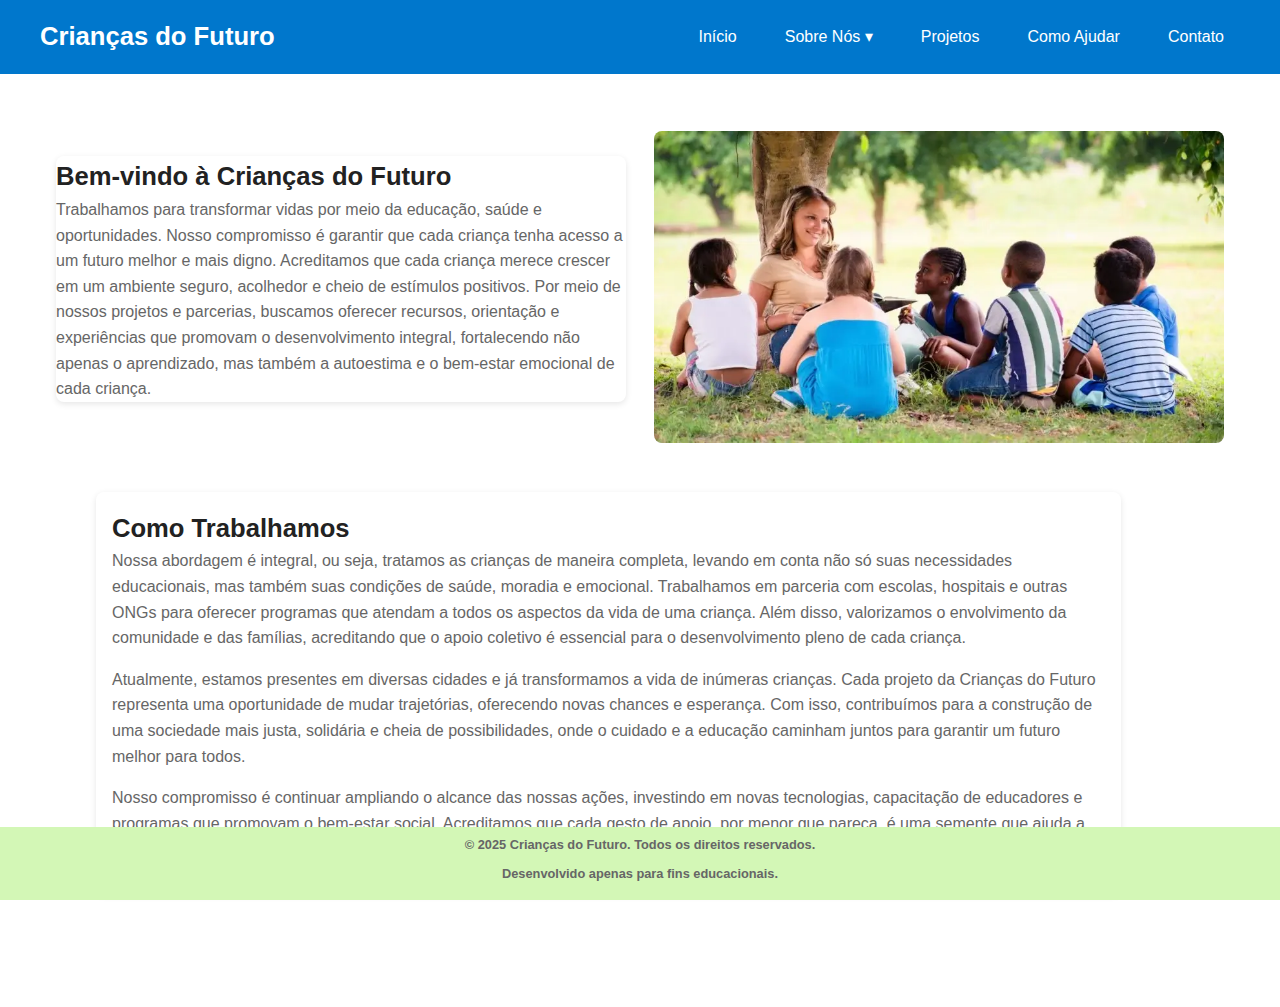
<file: index.html>
<!DOCTYPE html>
<html lang="pt-BR">

<head>
  <meta charset="UTF-8">
  <meta name="viewport" content="width=device-width, initial-scale=1.0">
  <title>Crianças do Futuro</title>
  <link rel="stylesheet" href="css/estilos.css">
</head>

<body>

  <header>
    <div>
      <h1>Crianças do Futuro</h1>
      <input type="checkbox" id="menu-toggle" class="menu-toggle" />
      <label for="menu-toggle" class="menu-icon">
        ☰
      </label>

      <nav>
        <ul>
          <li><a href="index.html">Início</a></li>
          <li class="has-submenu">
            <input type="checkbox" id="submenu-toggle" class="submenu-toggle">
            <label for="submenu-toggle">Sobre Nós ▾</label>
            <ul class="submenu">
              <li><a href="sobre/historia.html">História</a></li>
              <li><a href="sobre/missao.html">Missão e Visão</a></li>
              <li><a href="sobre/valores.html">Valores</a></li>
            </ul>
          </li>
          <li><a href="projetos/projetos.html">Projetos</a></li>
          <li><a href="ajudar/como_ajudar.html">Como Ajudar</a></li>
          <li><a href="contato/contato.html">Contato</a></li>
        </ul>
      </nav>
    </div>
  </header>

  <br>
  <main>
    <section>
      <div>
        <h2>Bem-vindo à Crianças do Futuro</h2>
        <p>
          Trabalhamos para transformar vidas por meio da educação, saúde e oportunidades. Nosso compromisso é garantir
          que cada
          criança tenha acesso a um futuro melhor e mais digno. Acreditamos que cada criança merece crescer em um
          ambiente seguro,
          acolhedor e cheio de estímulos positivos. Por meio de nossos projetos e parcerias, buscamos oferecer recursos,
          orientação e
          experiências que promovam o desenvolvimento integral, fortalecendo não apenas o aprendizado, mas também a
          autoestima e o
          bem-estar emocional de cada criança.
        </p>
      </div>
    </section>

    <img src="assets/index.webp" width="500" alt="Crianças estudando ao ar livre">

    <article class="artigo">
      <h2>Como Trabalhamos</h2>
      <p>
        Nossa abordagem é integral, ou seja, tratamos as crianças de maneira completa, levando em conta não só suas
        necessidades educacionais, mas também suas condições de saúde, moradia e emocional. Trabalhamos em parceria com
        escolas, hospitais e outras ONGs para oferecer programas que atendam a todos os aspectos da vida de uma criança.
        Além disso, valorizamos o envolvimento da comunidade e das famílias, acreditando que o apoio coletivo é
        essencial
        para o desenvolvimento pleno de cada criança.
      </p>
      <p>
        Atualmente, estamos presentes em diversas cidades e já transformamos a vida de inúmeras crianças. Cada projeto
        da Crianças do
        Futuro representa uma oportunidade de mudar trajetórias, oferecendo novas chances e esperança. Com isso,
        contribuímos para a
        construção de uma sociedade mais justa, solidária e cheia de possibilidades, onde o cuidado e a educação
        caminham juntos para
        garantir um futuro melhor para todos.
      </p>
      <p>
        Nosso compromisso é continuar ampliando o alcance das nossas ações, investindo em novas tecnologias, capacitação
        de educadores e
        programas que promovam o bem-estar social. Acreditamos que cada gesto de apoio, por menor que pareça, é uma
        semente que ajuda a
        florescer um amanhã mais humano, inclusivo e repleto de oportunidades para todas as crianças.
      </p>
    </article>
  </main>
  <br> <br>
  <footer>
    <div>
      <p>&copy; 2025 Crianças do Futuro. Todos os direitos reservados.</p>
      <p>Desenvolvido apenas para fins educacionais.</p>
    </div>
  </footer>
</body>

</html>
</file>
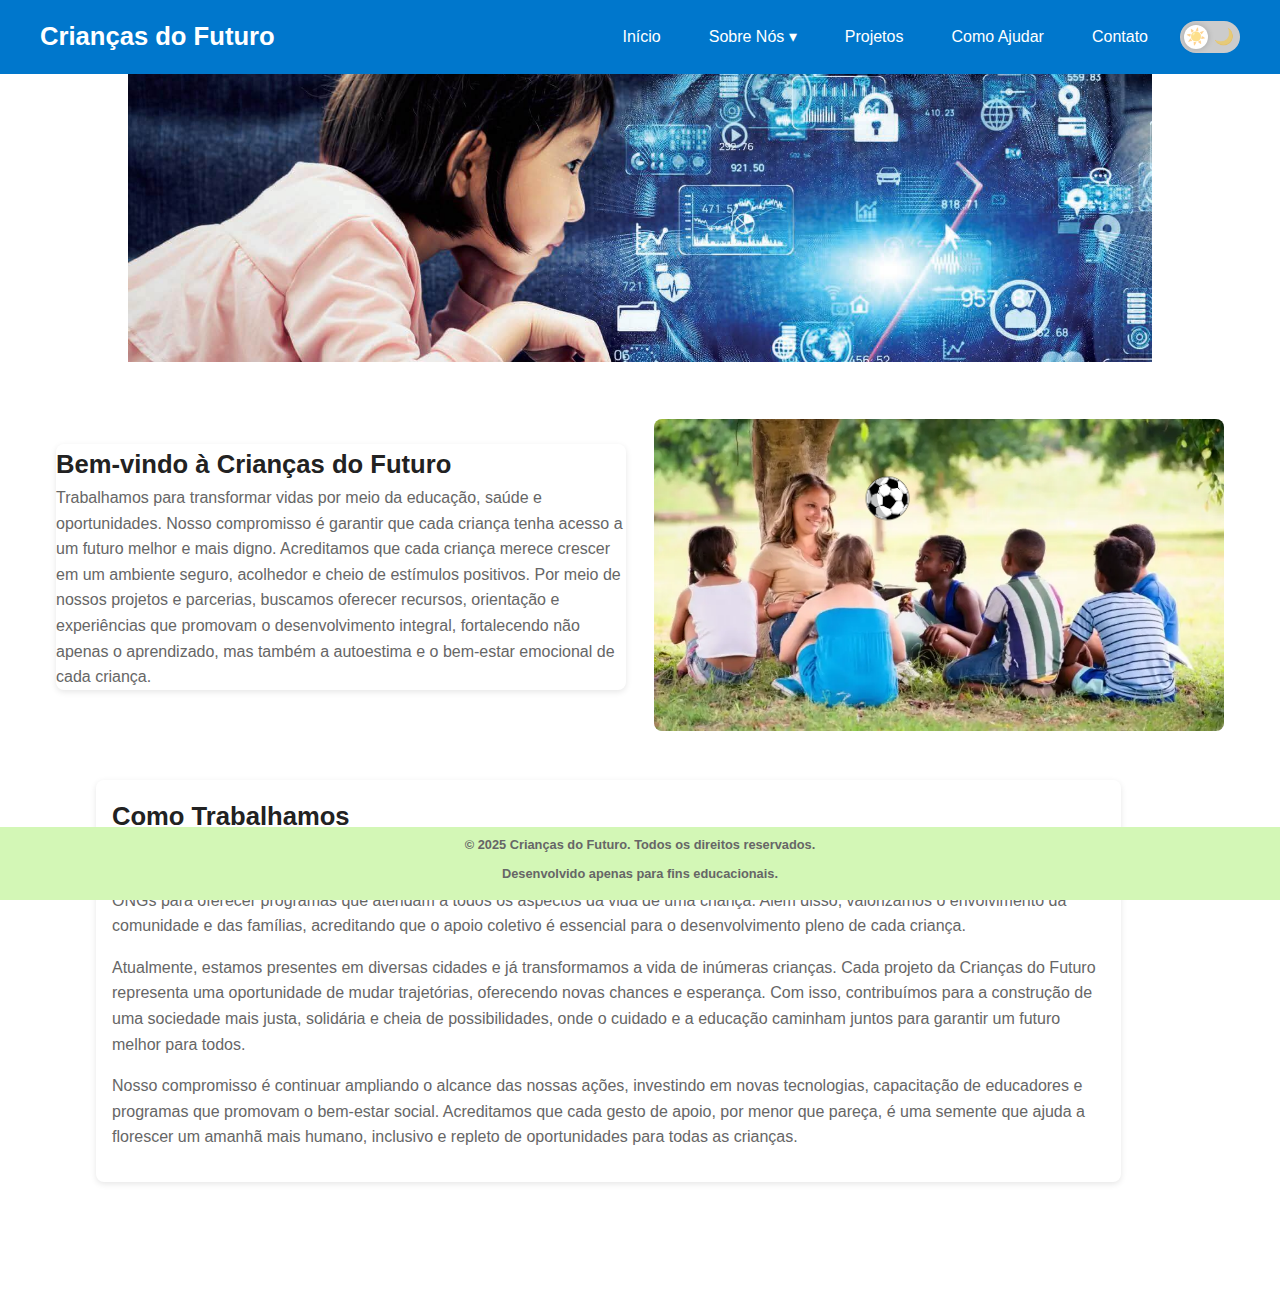
<file: inicio/index.html>
<!DOCTYPE html>
<html lang="pt-BR">

<head>
  <meta charset="UTF-8">
  <meta name="viewport" content="width=device-width, initial-scale=1.0">
  <title>Crianças do Futuro</title>
  <link rel="stylesheet" href="../css/estilos.css">
</head>

<body>
  <header>
    <div>
      <h1>Crianças do Futuro</h1>
      <input type="checkbox" id="menu-toggle" class="menu-toggle" />
      <label for="menu-toggle" class="menu-icon">
        ☰
      </label>

      <nav>
        <ul>
          <li><a href="../inicio/index.html">Início</a></li>
          <li class="has-submenu">
            <input type="checkbox" id="submenu-toggle" class="submenu-toggle">
            <label for="submenu-toggle">Sobre Nós ▾</label>
            <ul class="submenu">
              <li><a href="../sobre/historia.html">História</a></li>
              <li><a href="../sobre/missao.html">Missão e Visão</a></li>
              <li><a href="../sobre/valores.html">Valores</a></li>
            </ul>
          </li>
          <li><a href="../projetos/projetos.html">Projetos</a></li>
          <li><a href="../ajudar/como_ajudar.html">Como Ajudar</a></li>
          <li><a href="../contato/contato.html">Contato</a></li>
          
           <label class="theme-switch">
  <input type="checkbox" id="theme-toggle">
  <span class="slider">
    <span class="icon sun">☀️</span>
    <span class="icon moon">🌙</span>
  </span>
</label>
        </ul>
      </nav>
    </div>
    
  </header>
  <div id="slider" class="banner-slider"></div>
  <br>
  <main>
    <section>
      <div>
        <h2>Bem-vindo à Crianças do Futuro</h2>
        <p>
          Trabalhamos para transformar vidas por meio da educação, saúde e oportunidades. Nosso compromisso é garantir
          que cada
          criança tenha acesso a um futuro melhor e mais digno. Acreditamos que cada criança merece crescer em um
          ambiente seguro,
          acolhedor e cheio de estímulos positivos. Por meio de nossos projetos e parcerias, buscamos oferecer recursos,
          orientação e
          experiências que promovam o desenvolvimento integral, fortalecendo não apenas o aprendizado, mas também a
          autoestima e o
          bem-estar emocional de cada criança.
        </p>
      </div>
    </section>
    <img src="../assets/index.webp" width="500" alt="Crianças estudando ao ar livre">
    <article class="artigo">
      <h2>Como Trabalhamos</h2>
      <p>
        Nossa abordagem é integral, ou seja, tratamos as crianças de maneira completa, levando em conta não só suas
        necessidades educacionais, mas também suas condições de saúde, moradia e emocional. Trabalhamos em parceria com
        escolas, hospitais e outras ONGs para oferecer programas que atendam a todos os aspectos da vida de uma criança.
        Além disso, valorizamos o envolvimento da comunidade e das famílias, acreditando que o apoio coletivo é
        essencial
        para o desenvolvimento pleno de cada criança.
      </p>
      <p>
        Atualmente, estamos presentes em diversas cidades e já transformamos a vida de inúmeras crianças. Cada projeto
        da Crianças do
        Futuro representa uma oportunidade de mudar trajetórias, oferecendo novas chances e esperança. Com isso,
        contribuímos para a
        construção de uma sociedade mais justa, solidária e cheia de possibilidades, onde o cuidado e a educação
        caminham juntos para
        garantir um futuro melhor para todos.
      </p>
      <p>
        Nosso compromisso é continuar ampliando o alcance das nossas ações, investindo em novas tecnologias, capacitação
        de educadores e
        programas que promovam o bem-estar social. Acreditamos que cada gesto de apoio, por menor que pareça, é uma
        semente que ajuda a
        florescer um amanhã mais humano, inclusivo e repleto de oportunidades para todas as crianças.
      </p>
    </article>
  </main>
  <br> <br>
  <footer>
    <div>
      <p>&copy; 2025 Crianças do Futuro. Todos os direitos reservados.</p>
      <p>Desenvolvido apenas para fins educacionais.</p>
    </div>
  </footer>
  <script src="../js/bola.js"></script>
  <script src="../js/slide.js"></script>
  <script src="../js/modo_escuro.js"></script>
</body>

</html>
</file>
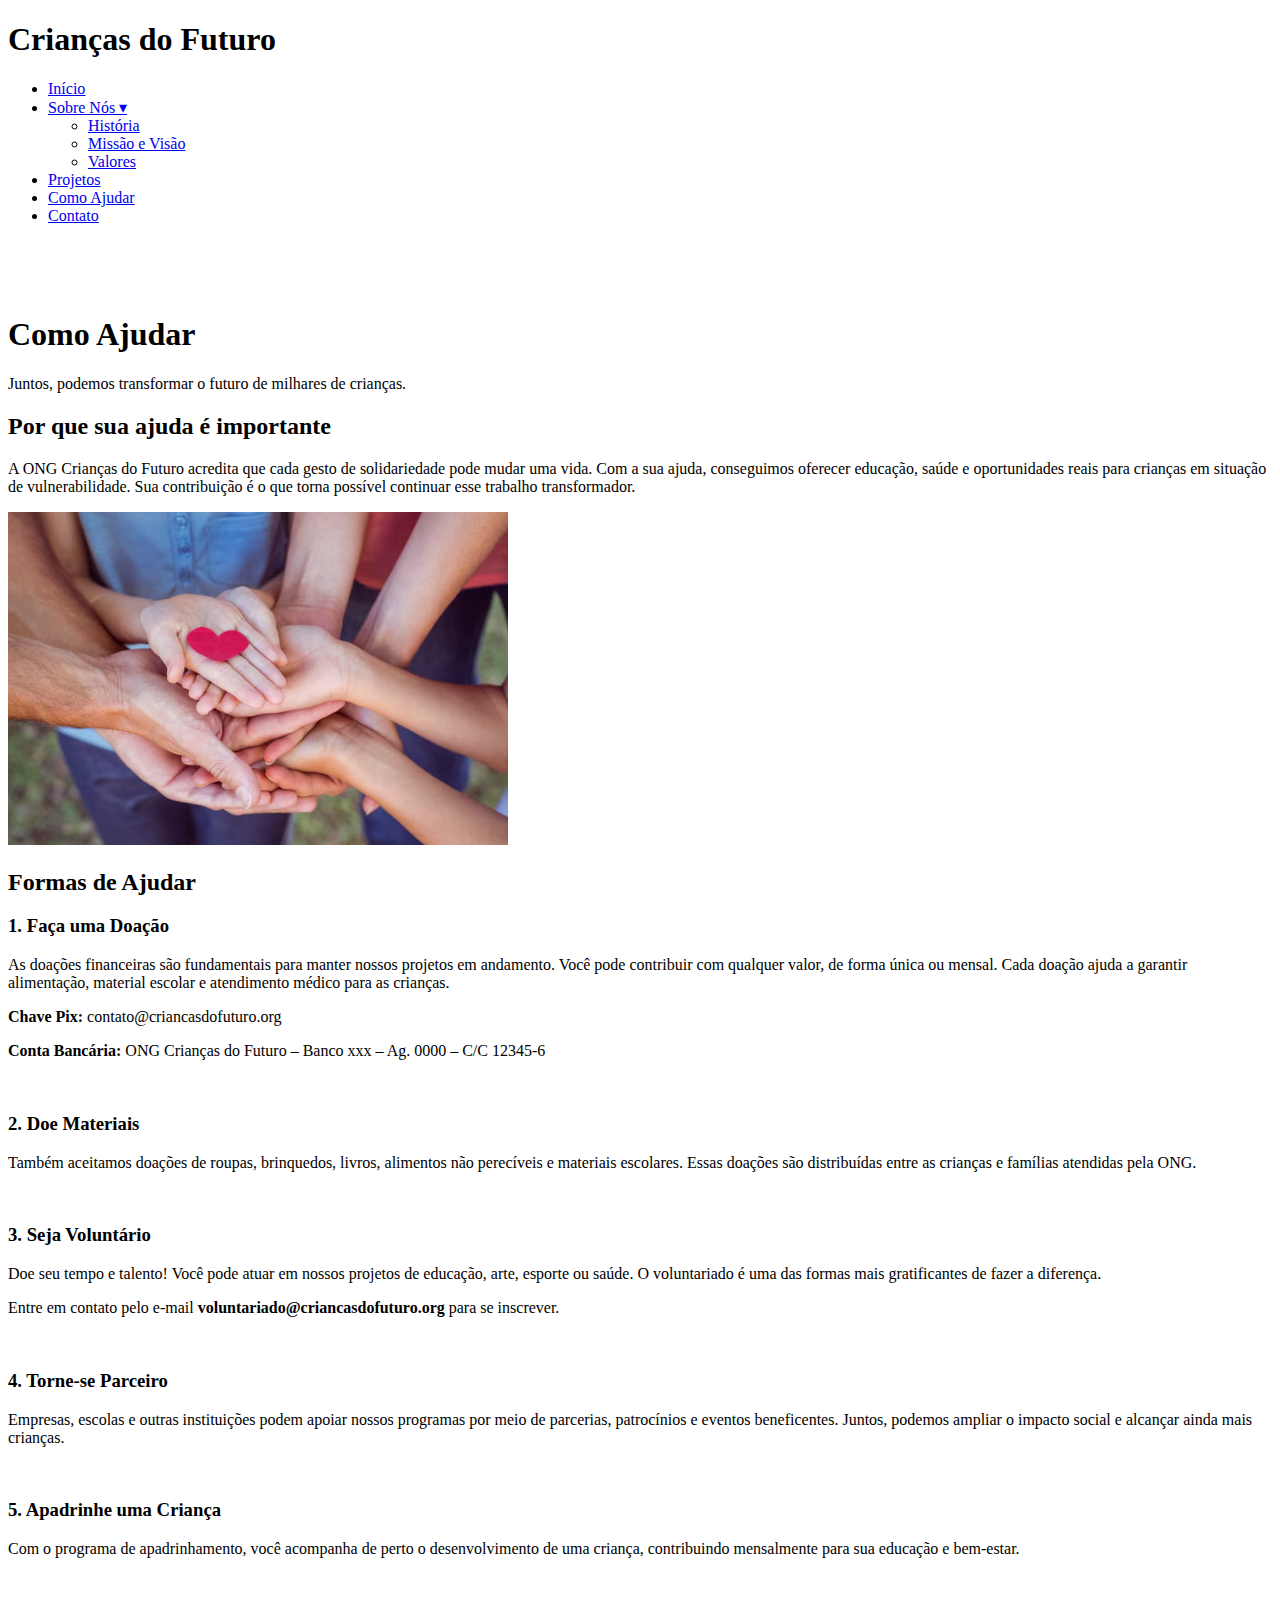
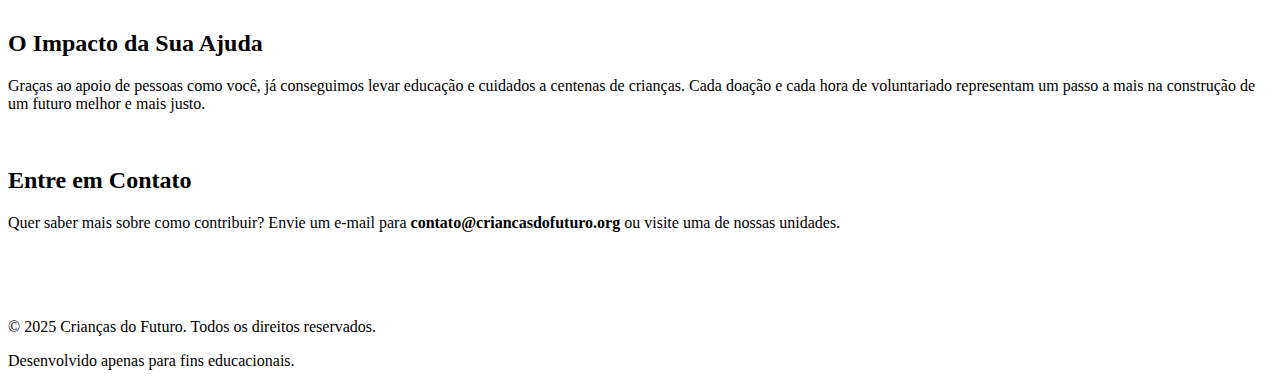
<file: ajudar/como_ajudar.html>
<!DOCTYPE html>
<html lang="pt-BR">

<head>
  <meta charset="UTF-8">
  <meta name="viewport" content="width=device-width, initial-scale=1.0">
  <title>Como Ajudar</title>

</head>

<body>

 <header>
    <div>
      <h1>Crianças do Futuro</h1>

      <nav>
        <ul>
          <li><a href="../index.html">Início</a></li>
          <li>
            <a href="#">Sobre Nós ▾</a>
            <ul class="submenu">
              <li><a href="../sobre/historia.html">História</a></li>
              <li><a href="../sobre/missao.html">Missão e Visão</a></li>
              <li><a href="../sobre/valores.html">Valores</a></li>
            </ul>
          </li>
          <li><a href="../projetos/projetos.html">Projetos</a></li>
          <li><a href="../ajudar/como_ajudar.html">Como Ajudar</a></li>
          <li><a href="../contato/contato.html">Contato</a></li>
        </ul>
      </nav>
    </div>
  </header>

  <br> <br> <br>

   <section>
        <h1>Como Ajudar</h1>
        <p>Juntos, podemos transformar o futuro de milhares de crianças.</p>
    </section>

    <main>

        <section>
            <h2>Por que sua ajuda é importante</h2>
            <p>A ONG Crianças do Futuro acredita que cada gesto de solidariedade pode mudar uma vida. 
            Com a sua ajuda, conseguimos oferecer educação, saúde e oportunidades reais para crianças em situação de vulnerabilidade. 
            Sua contribuição é o que torna possível continuar esse trabalho transformador.</p>
        </section>

        <img src="../assets/ajuda.jpg" width="500" alt="varias mãos juntas">

        <section>
            <h2>Formas de Ajudar</h2>

            <article>
                <h3>1. Faça uma Doação</h3>
                <p>As doações financeiras são fundamentais para manter nossos projetos em andamento. 
                Você pode contribuir com qualquer valor, de forma única ou mensal. 
                Cada doação ajuda a garantir alimentação, material escolar e atendimento médico para as crianças.</p>
                <p><strong>Chave Pix:</strong> contato@criancasdofuturo.org</p>
                <p><strong>Conta Bancária:</strong> ONG Crianças do Futuro – Banco xxx – Ag. 0000 – C/C 12345-6</p>
            </article>
            <br>
            <article>
                <h3>2. Doe Materiais</h3>
                <p>Também aceitamos doações de roupas, brinquedos, livros, alimentos não perecíveis e materiais escolares. 
                Essas doações são distribuídas entre as crianças e famílias atendidas pela ONG.</p>
            </article>
<br>
            <article>
                <h3>3. Seja Voluntário</h3>
                <p>Doe seu tempo e talento! Você pode atuar em nossos projetos de educação, arte, esporte ou saúde. 
                O voluntariado é uma das formas mais gratificantes de fazer a diferença.</p>
                <p>Entre em contato pelo e-mail <strong>voluntariado@criancasdofuturo.org</strong> para se inscrever.</p>
            </article>
<br>
            <article>
                <h3>4. Torne-se Parceiro</h3>
                <p>Empresas, escolas e outras instituições podem apoiar nossos programas por meio de parcerias, patrocínios e eventos beneficentes. 
                Juntos, podemos ampliar o impacto social e alcançar ainda mais crianças.</p>
            </article>
<br>
            <article>
                <h3>5. Apadrinhe uma Criança</h3>
                <p>Com o programa de apadrinhamento, você acompanha de perto o desenvolvimento de uma criança, contribuindo mensalmente para sua educação e bem-estar.</p>
            </article>
        </section>
<br><br>
        <section>
            <h2>O Impacto da Sua Ajuda</h2>
            <p>Graças ao apoio de pessoas como você, já conseguimos levar educação e cuidados a centenas de crianças. 
            Cada doação e cada hora de voluntariado representam um passo a mais na construção de um futuro melhor e mais justo.</p>
        </section>
<br>
        <section>
            <h2>Entre em Contato</h2>
            <p>Quer saber mais sobre como contribuir? Envie um e-mail para <strong>contato@criancasdofuturo.org</strong> ou visite uma de nossas unidades.</p>
        </section>

    </main>

  <br> <br> <br>

  <footer>
    <div>
      <p>&copy; 2025 Crianças do Futuro. Todos os direitos reservados.</p>
      <p>Desenvolvido apenas para fins educacionais.</p>
    </div>
  </footer>

</body>

</html>
</file>
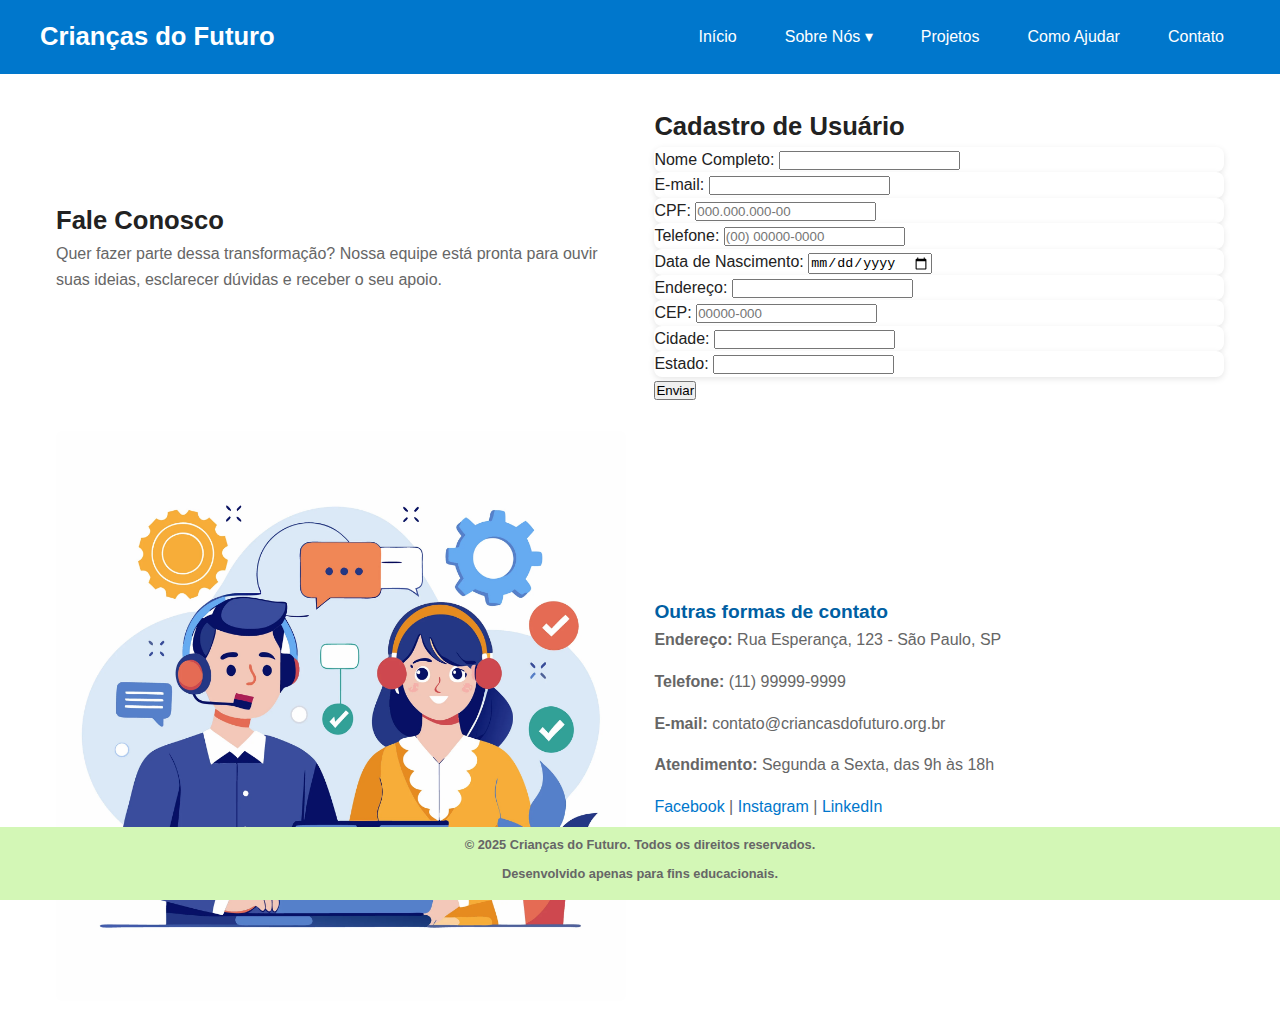
<file: contato/contato.html>
<!DOCTYPE html>
<html lang="pt-BR">

<head>
  <meta charset="UTF-8">
  <meta name="viewport" content="width=device-width, initial-scale=1.0">
  <link rel="stylesheet" href="../css/estilos.css">
  <title>Contato</title>
</head>

<body>

  <header>
    <div>
      <h1>Crianças do Futuro</h1>
      <input type="checkbox" id="menu-toggle" class="menu-toggle" />
      <label for="menu-toggle" class="menu-icon">
        ☰
      </label>

      <nav>
        <ul>
          <li><a href="../index.html">Início</a></li>

          <li class="has-submenu">
            <input type="checkbox" id="submenu-toggle" class="submenu-toggle">
            <label for="submenu-toggle">Sobre Nós ▾</label>
            <ul class="submenu">
              <li><a href="../sobre/historia.html">História</a></li>
              <li><a href="../sobre/missao.html">Missão e Visão</a></li>
              <li><a href="../sobre/valores.html">Valores</a></li>
            </ul>
          </li>

          <li><a href="../projetos/projetos.html">Projetos</a></li>
          <li><a href="../ajudar/como_ajudar.html">Como Ajudar</a></li>
          <li><a href="../contato/contato.html">Contato</a></li>
        </ul>
      </nav>
    </div>
  </header>


  <main>
    <section>
      <h2>Fale Conosco</h2>
      <p>Quer fazer parte dessa transformação? Nossa equipe está pronta para ouvir suas ideias, esclarecer dúvidas e
        receber o seu apoio.</p>
    </section>
    <section>
      <form action="#" method="post">
        <h2>Cadastro de Usuário</h2>

        <div class="form-group">
          <label for="nome">Nome Completo:</label>
          <input type="text" id="nome" name="nome" required maxlength="100">
        </div>

        <div class="form-group">
          <label for="email">E-mail:</label>
          <input type="email" id="email" name="email" required maxlength="100">
        </div>

        <div class="form-group">
          <label for="cpf">CPF:</label>
          <input type="text" id="cpf" name="cpf" placeholder="000.000.000-00" inputmode="numeric" maxlength="14"
            required>
        </div>

        <div class="form-group">
          <label for="telefone">Telefone:</label>
          <input type="tel" id="telefone" name="telefone" placeholder="(00) 00000-0000" inputmode="numeric"
            maxlength="15">
        </div>

        <div class="form-group">
          <label for="nascimento">Data de Nascimento:</label>
          <input type="date" id="nascimento" name="nascimento" required>
        </div>

        <div class="form-group">
          <label for="endereco">Endereço:</label>
          <input type="text" id="endereco" name="endereco" required maxlength="150">
        </div>

        <div class="form-group">
          <label for="cep">CEP:</label>
          <input type="text" id="cep" name="cep" placeholder="00000-000" inputmode="numeric" maxlength="9" required>
        </div>

        <div class="form-group">
          <label for="cidade">Cidade:</label>
          <input type="text" id="cidade" name="cidade" required maxlength="80">
        </div>

        <div class="form-group">
          <label for="estado">Estado:</label>
          <input type="text" id="estado" name="estado" required maxlength="50">
        </div>

        <button type="submit">Enviar</button>
      </form>
    </section>

    <img src="../assets/contato.webp" width="500" alt="desenho de 2 pessoas com telefone">

    <section>
      <h3>Outras formas de contato</h3>
      <p><strong>Endereço:</strong> Rua Esperança, 123 - São Paulo, SP</p>
      <p><strong>Telefone:</strong> (11) 99999-9999</p>
      <p><strong>E-mail:</strong> contato@criancasdofuturo.org.br</p>
      <p><strong>Atendimento:</strong> Segunda a Sexta, das 9h às 18h</p>
      <p>
        <a href="#"> Facebook</a> |
        <a href="#"> Instagram</a> |
        <a href="#"> LinkedIn</a>
      </p>
    </section>
  </main>

  <footer>
    <div>
      <p>&copy; 2025 Crianças do Futuro. Todos os direitos reservados.</p>
      <p>Desenvolvido apenas para fins educacionais.</p>
    </div>
  </footer>
</body>

</html>
</file>
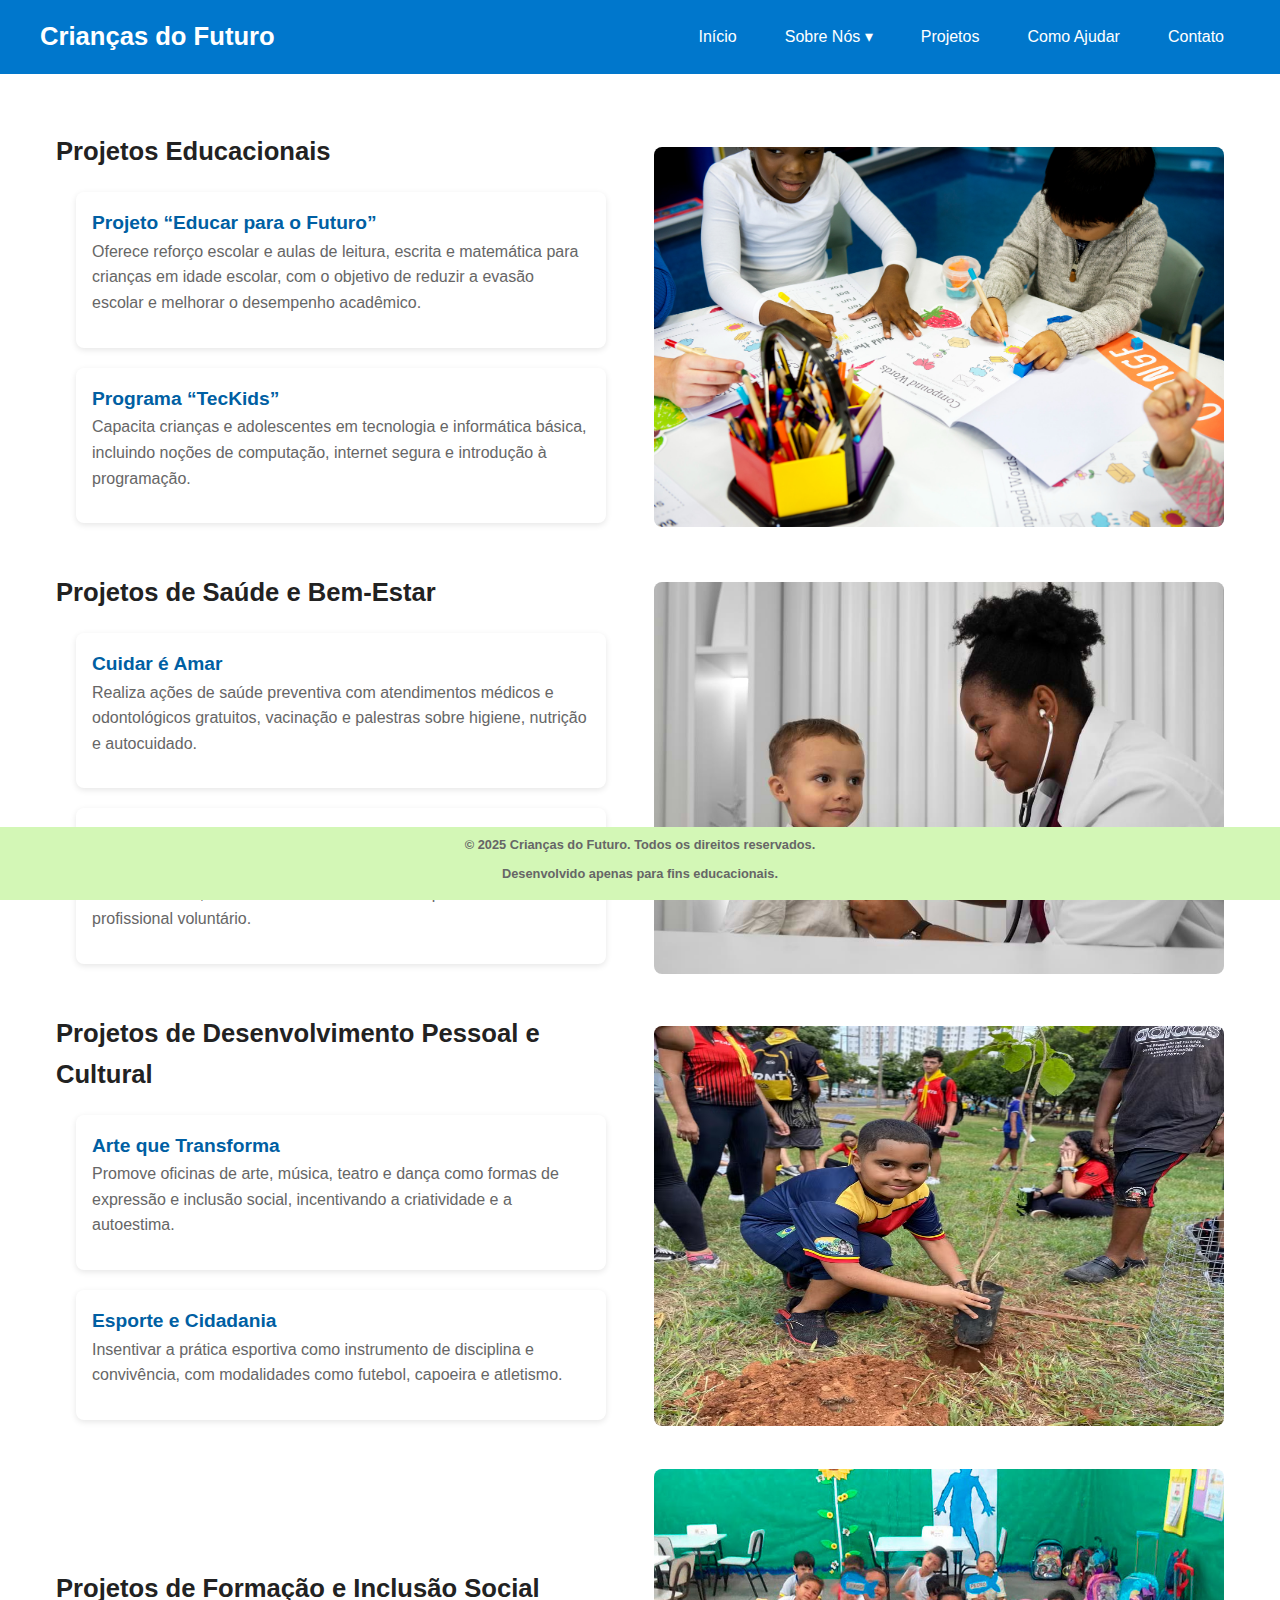
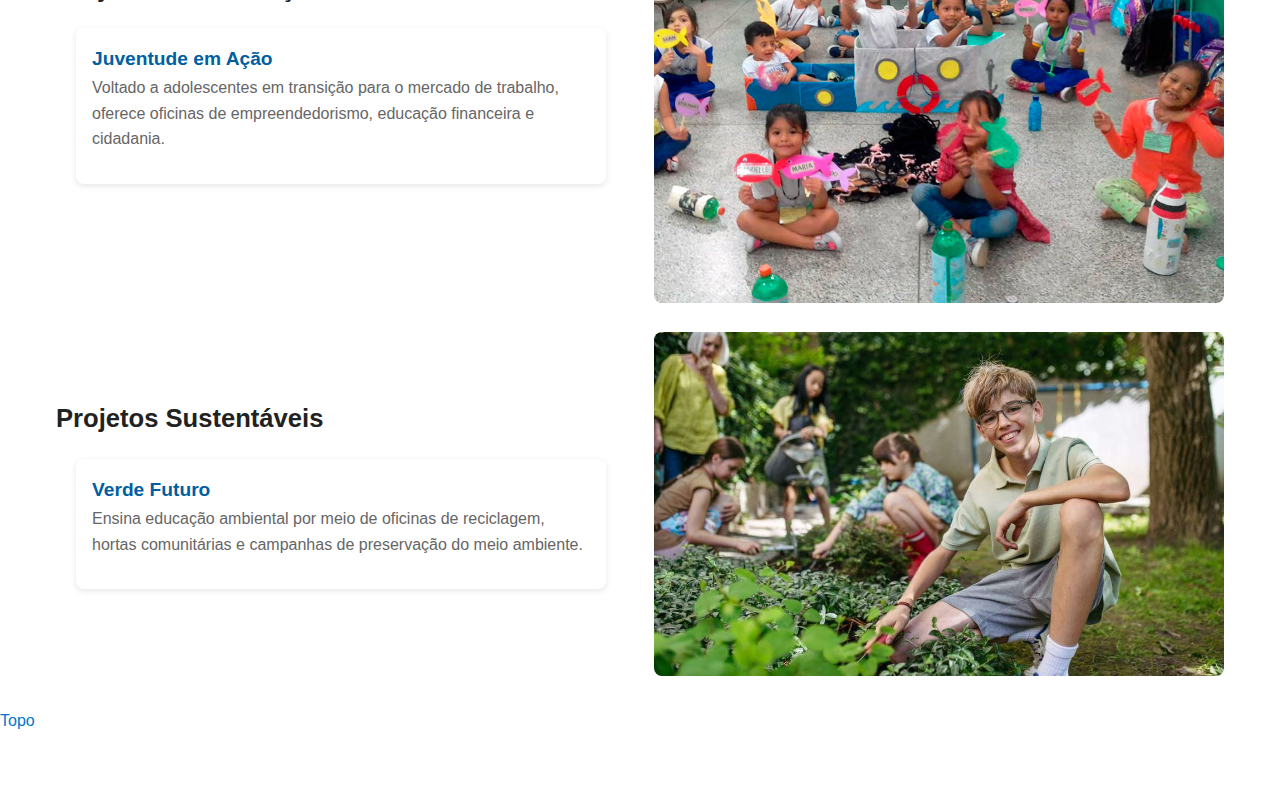
<file: projetos/projetos.html>
<!DOCTYPE html>
<html lang="pt-BR">

<head>
  <meta charset="UTF-8">
  <meta name="viewport" content="width=device-width, initial-scale=1.0">
  <title>Projetos</title>
  <link rel="stylesheet" href="../css/estilos.css">
</head>

<body>
  <header>
    <div>
      <h1>Crianças do Futuro</h1>
      <input type="checkbox" id="menu-toggle" class="menu-toggle" />

      <label for="menu-toggle" class="menu-icon">
        ☰
      </label>

      <nav>
        <ul>
          <li><a href="../index.html">Início</a></li>
          <li class="has-submenu">
            <input type="checkbox" id="submenu-toggle" class="submenu-toggle">
            <label for="submenu-toggle">Sobre Nós ▾</label>
            <ul class="submenu">
              <li><a href="../sobre/historia.html">História</a></li>
              <li><a href="../sobre/missao.html">Missão e Visão</a></li>
              <li><a href="../sobre/valores.html">Valores</a></li>
            </ul>
          </li>
          <li><a href="../projetos/projetos.html">Projetos</a></li>
          <li><a href="../ajudar/como_ajudar.html">Como Ajudar</a></li>
          <li><a href="../contato/contato.html">Contato</a></li>
        </ul>
      </nav>
    </div>
  </header>
  <br>
  <main>
    <section>
      <h2>Projetos Educacionais</h2>
      <article>
        <h3>Projeto “Educar para o Futuro”</h3>
        <p>Oferece reforço escolar e aulas de leitura, escrita e matemática para crianças em idade escolar, com o
          objetivo de reduzir a
          evasão escolar e melhorar o desempenho acadêmico.</p>
      </article>

      <article>
        <h3>Programa “TecKids”</h3>
        <p>Capacita crianças e adolescentes em tecnologia e informática básica, incluindo noções de computação, internet
          segura e introdução à programação.</p>
      </article>
    </section>
    <img src="../assets/educacionais.jpg" width="500" alt="Criança estudando ">
    <section>
      <h2>Projetos de Saúde e Bem-Estar</h2>

      <article>
        <h3>Cuidar é Amar</h3>
        <p>Realiza ações de saúde preventiva com atendimentos médicos e odontológicos gratuitos, vacinação e palestras
          sobre higiene, nutrição e autocuidado.</p>
      </article>

      <article>
        <h3>Mente Feliz</h3>
        <p>Oferece apoio psicológico e emocional para crianças em situação de vulnerabilidade, com rodas de conversa e
          acompanhamento profissional voluntário.</p>
      </article>
    </section>
    <img src="../assets/saude.jpg" width="500" alt="Criança sendo examinada pelo medico">
    <section>
      <h2>Projetos de Desenvolvimento Pessoal e Cultural</h2>

      <article>
        <h3>Arte que Transforma</h3>
        <p>Promove oficinas de arte, música, teatro e dança como formas de expressão e inclusão social, incentivando a
          criatividade e a autoestima.</p>
      </article>

      <article>
        <h3>Esporte e Cidadania</h3>
        <p>Insentivar a prática esportiva como instrumento de disciplina e convivência, com modalidades como futebol,
          capoeira e atletismo.</p>
      </article>
    </section>
    <img class="img_projeto" src="../assets/desenvolvimento.avif" alt="Criança plantando uma arvore">
    <section>
      <h2>Projetos de Formação e Inclusão Social</h2>
      <article>
        <h3>Juventude em Ação</h3>
        <p>Voltado a adolescentes em transição para o mercado de trabalho, oferece oficinas de empreendedorismo,
          educação financeira e cidadania.</p>
      </article>

    </section>
    <img src="../assets/inclusao.jpg" width="500" alt="Crianças sentadas brincando">
    <section>
      <h2>Projetos Sustentáveis</h2>
      <article>
        <h3>Verde Futuro</h3>
        <p>Ensina educação ambiental por meio de oficinas de reciclagem, hortas comunitárias e campanhas de preservação
          do meio ambiente.</p>
      </article>
    </section>
    <img src="../assets/ambiental.jpg" width="500" alt="Criança em uma plantação">
  </main>

  <li><a href="#">Topo</a>
    <br> <br> <br>

    <footer>
      <div>
        <p>&copy; 2025 Crianças do Futuro. Todos os direitos reservados.</p>
        <p>Desenvolvido apenas para fins educacionais.</p>
      </div>
    </footer>
</body>

</html>
</file>
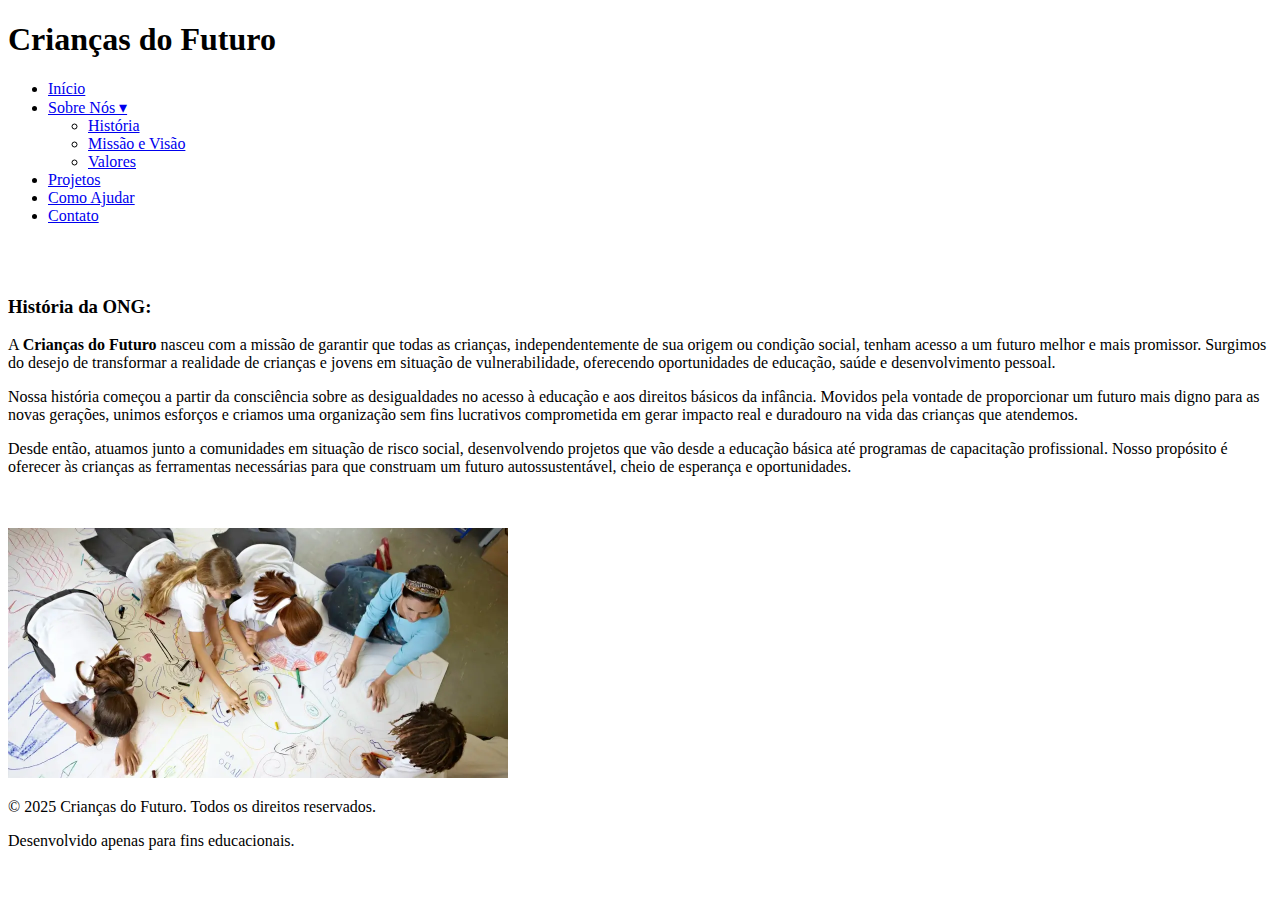
<file: sobre/historia.html>
<!DOCTYPE html>
<html lang="en">

<head>
  <meta charset="UTF-8">
  <meta name="viewport" content="width=, initial-scale=1.0">
  <title>História</title>
</head>

<body>

  <header>
    <div>
      <h1>Crianças do Futuro</h1>

      <nav>
        <ul>
          <li><a href="../index.html">Início</a></li>
          <li>
            <a href="#">Sobre Nós ▾</a>
            <ul class="submenu">
              <li><a href="../sobre/historia.html">História</a></li>
              <li><a href="../sobre/missao.html">Missão e Visão</a></li>
              <li><a href="../sobre/valores.html">Valores</a></li>
            </ul>
          </li>
          <li><a href="../projetos/projetos.html">Projetos</a></li>
          <li><a href="../ajudar/como_ajudar.html">Como Ajudar</a></li>
          <li><a href="../contato/contato.html">Contato</a></li>
        </ul>
      </nav>
    </div>
  </header>

  <br><br>
  <article>
    <h3>História da ONG:</h3>
    <p>
      A <strong>Crianças do Futuro</strong> nasceu com a missão de garantir que todas as crianças, independentemente de
      sua
      origem ou condição social, tenham acesso a um futuro melhor e mais promissor. Surgimos do desejo de transformar
      a realidade de crianças e jovens em situação de vulnerabilidade, oferecendo oportunidades de educação, saúde e
      desenvolvimento pessoal.
    </p>

    <p>
      Nossa história começou a partir da consciência sobre as desigualdades no acesso à educação e aos direitos básicos
      da infância.
      Movidos pela vontade de proporcionar um futuro mais digno para as novas gerações, unimos esforços e criamos uma
      organização sem
      fins lucrativos comprometida em gerar impacto real e duradouro na vida das crianças que atendemos.
    </p>

    <p>
      Desde então, atuamos junto a comunidades em situação de risco social, desenvolvendo projetos que vão desde a
      educação básica até
      programas de capacitação profissional. Nosso propósito é oferecer às crianças as ferramentas necessárias para que
      construam um futuro
      autossustentável, cheio de esperança e oportunidades.
    </p>
  </article>
  <br> <br>
  <img src="../assets/historia.webp" width="500" alt="Grupo de pessoas conversando">

  <footer>
    <div>
      <p>&copy; 2025 Crianças do Futuro. Todos os direitos reservados.</p>
      <p>Desenvolvido apenas para fins educacionais.</p>
    </div>
  </footer>

</body>

</html>
</file>
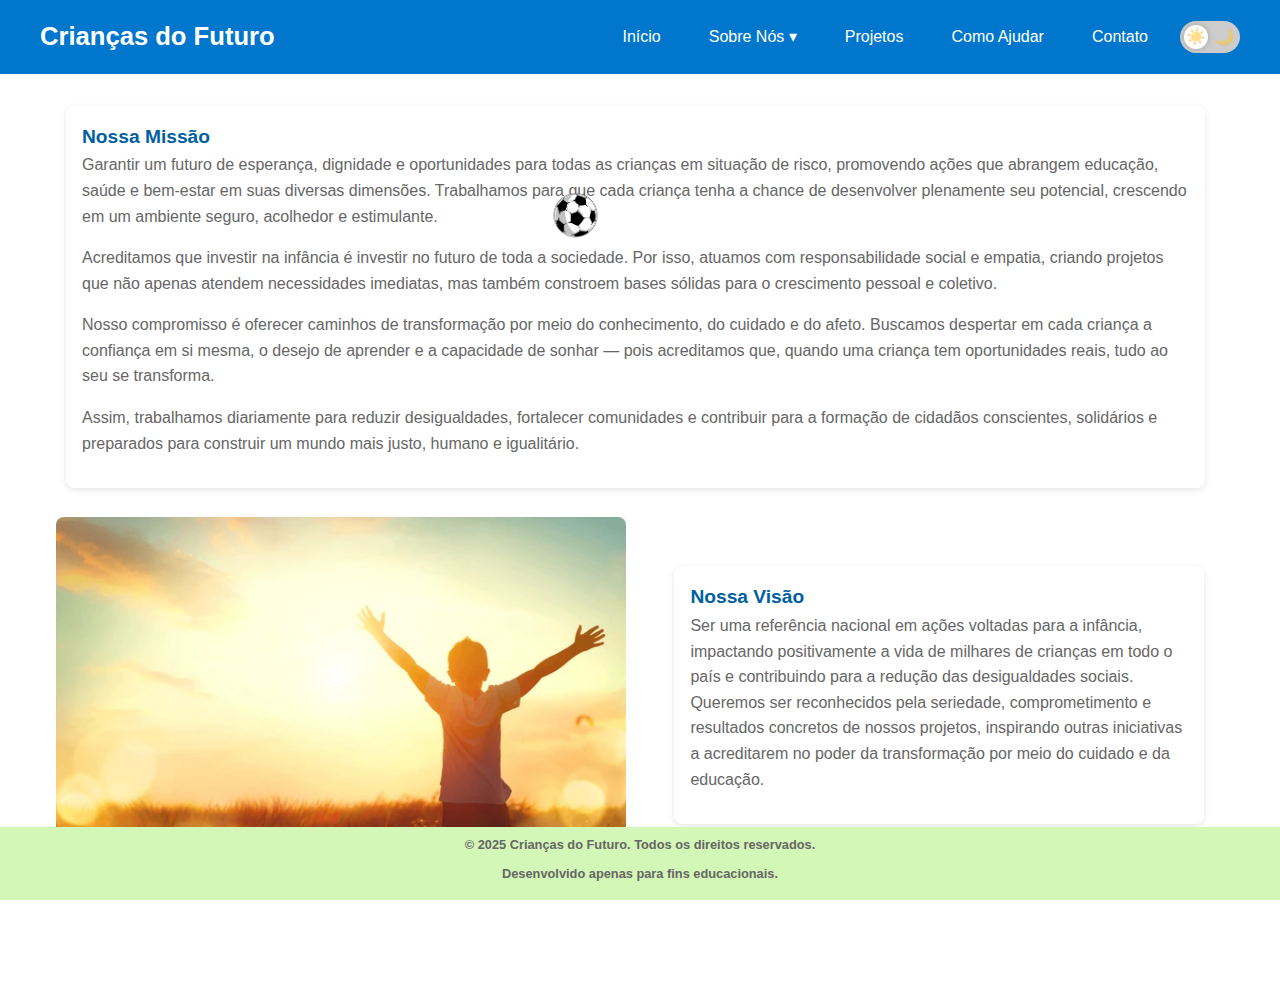
<file: sobre/missao.html>
<!DOCTYPE html>
<html lang="pt-BR">

<head>
  <meta charset="UTF-8">
  <meta name="viewport" content="width=device-width, initial-scale=1.0">
  <title>Missão e Visão</title>
  <link rel="stylesheet" href="../css/estilos.css">
</head>

<body>

  <header>
    <div>
      <h1>Crianças do Futuro</h1>
      <input type="checkbox" id="menu-toggle" class="menu-toggle" />
      <label for="menu-toggle" class="menu-icon">
        ☰
      </label>

      <nav>
        <ul>
          <li><a href="../inicio/index.html">Início</a></li>
          <li class="has-submenu">
            <input type="checkbox" id="submenu-toggle" class="submenu-toggle">
            <label for="submenu-toggle">Sobre Nós ▾</label>
            <ul class="submenu">
              <li><a href="../sobre/historia.html">História</a></li>
              <li><a href="../sobre/missao.html">Missão e Visão</a></li>
              <li><a href="../sobre/valores.html">Valores</a></li>
            </ul>
          </li>
          <li><a href="../projetos/projetos.html">Projetos</a></li>
          <li><a href="../ajudar/como_ajudar.html">Como Ajudar</a></li>
          <li><a href="../contato/contato.html">Contato</a></li>
          
           <label class="theme-switch">
  <input type="checkbox" id="theme-toggle">
  <span class="slider">
    <span class="icon sun">☀️</span>
    <span class="icon moon">🌙</span>
  </span>
</label>
        </ul>
      </nav>
    </div>
    
  </header>

  <main>
    <article class="artigo_missao">
      <h3>Nossa Missão</h3>
      <p>
        Garantir um futuro de esperança, dignidade e oportunidades para todas as crianças em situação de risco,
        promovendo ações que abrangem educação,
        saúde e bem-estar em suas diversas dimensões. Trabalhamos para que cada criança tenha a chance de
        desenvolver plenamente seu potencial, crescendo
        em um ambiente seguro, acolhedor e estimulante.
      </p>
      <p>
        Acreditamos que investir na infância é investir no futuro de toda a sociedade. Por isso, atuamos com
        responsabilidade social e empatia,
        criando projetos que não apenas atendem necessidades imediatas, mas também constroem bases sólidas para
        o crescimento pessoal e coletivo.
      </p>
      <p>
        Nosso compromisso é oferecer caminhos de transformação por meio do conhecimento, do cuidado e do afeto.
        Buscamos despertar em cada criança a confiança em si mesma, o desejo de aprender e a capacidade de
        sonhar — pois acreditamos que,
        quando uma criança tem oportunidades reais, tudo ao seu se transforma.
      </p>
      <p>
        Assim, trabalhamos diariamente para reduzir desigualdades, fortalecer comunidades e contribuir para a
        formação de cidadãos conscientes,
        solidários e preparados para construir um mundo mais justo, humano e igualitário.
      </p>
    </article>
    <br>
    <img class="img_visao" src="../assets/missao.webp" width="500" alt="Criança de braços abertos no por do sol">
    <article>
      <h3>Nossa Visão</h3>
      <p>
        Ser uma referência nacional em ações voltadas para a infância, impactando positivamente a vida de
        milhares de crianças
        em todo o país e contribuindo para a redução das desigualdades sociais. Queremos ser reconhecidos pela
        seriedade,
        comprometimento e resultados concretos de nossos projetos, inspirando outras iniciativas a acreditarem
        no poder da transformação
        por meio do cuidado e da educação.
      </p>
    </article>
    <br> <br>
  </main>

  <footer>
    <div>
      <p>&copy; 2025 Crianças do Futuro. Todos os direitos reservados.</p>
      <p>Desenvolvido apenas para fins educacionais.</p>
    </div>
  </footer>
  <script src="../js/bola.js"></script>
  <script src="../js/modo_escuro.js"></script>
</body>

</html>
</file>
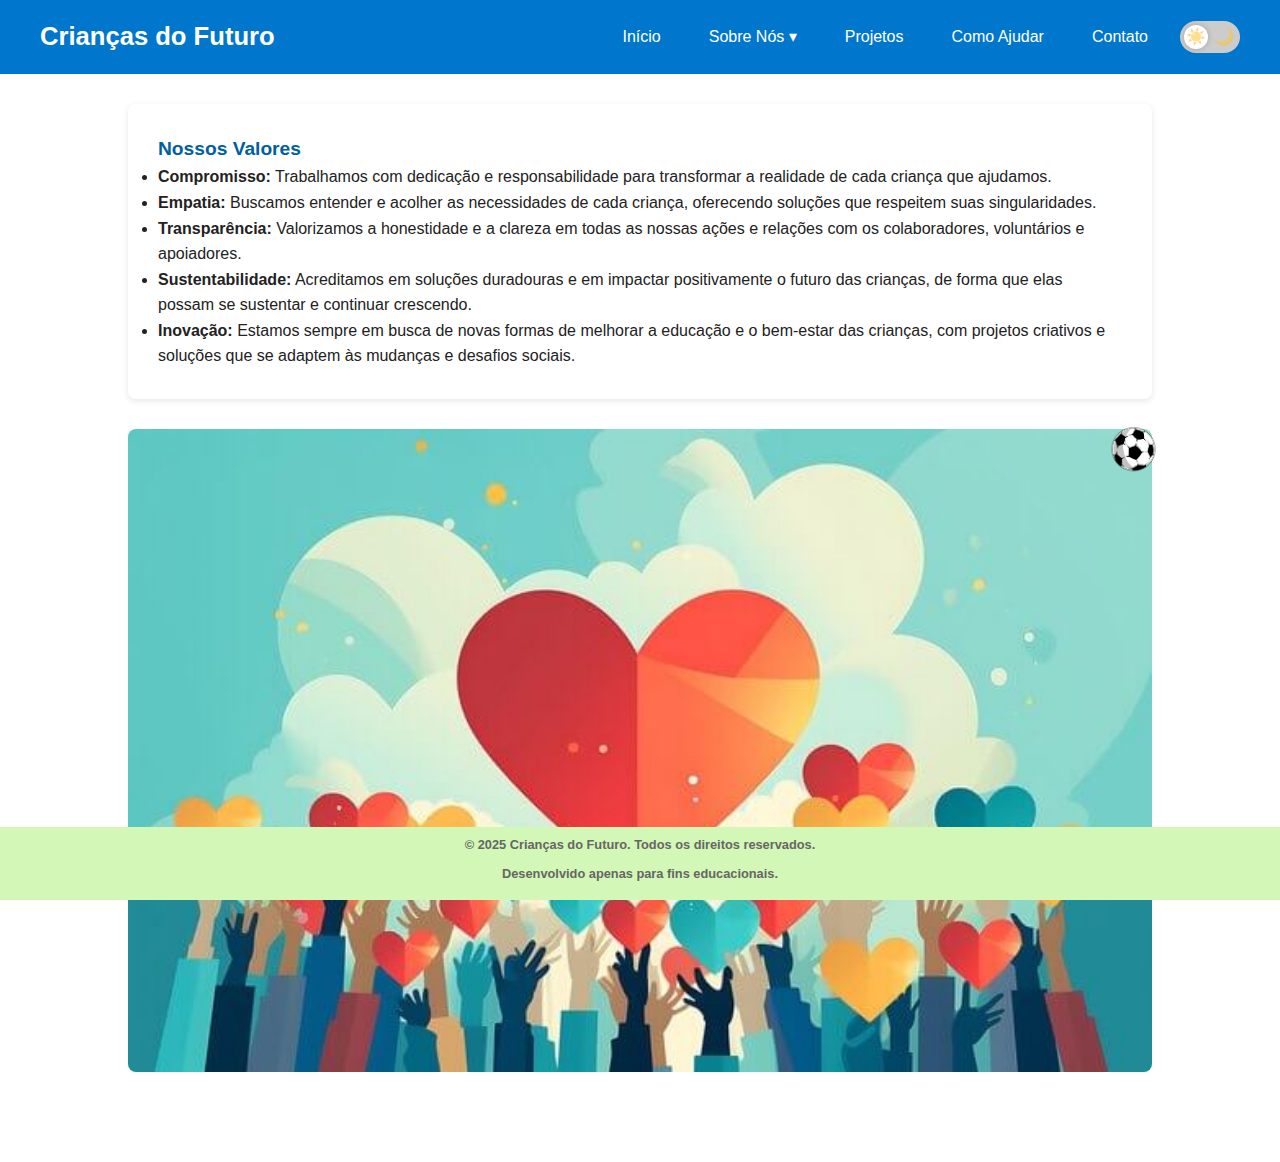
<file: sobre/valores.html>
<!DOCTYPE html>
<html lang="en">

<head>
  <meta charset="UTF-8">
  <meta name="viewport" content="width=, initial-scale=1.0">
  <title>Valores</title>
  <link rel="stylesheet" href="../css/estilos.css">
</head>

<body>
  <header>
    <div>
      <h1>Crianças do Futuro</h1>
      <input type="checkbox" id="menu-toggle" class="menu-toggle" />
      <label for="menu-toggle" class="menu-icon">
        ☰
      </label>

      <nav>
        <ul>
          <li><a href="../inicio/index.html">Início</a></li>
          <li class="has-submenu">
            <input type="checkbox" id="submenu-toggle" class="submenu-toggle">
            <label for="submenu-toggle">Sobre Nós ▾</label>
            <ul class="submenu">
              <li><a href="../sobre/historia.html">História</a></li>
              <li><a href="../sobre/missao.html">Missão e Visão</a></li>
              <li><a href="../sobre/valores.html">Valores</a></li>
            </ul>
          </li>
          <li><a href="../projetos/projetos.html">Projetos</a></li>
          <li><a href="../ajudar/como_ajudar.html">Como Ajudar</a></li>
          <li><a href="../contato/contato.html">Contato</a></li>
          
           <label class="theme-switch">
  <input type="checkbox" id="theme-toggle">
  <span class="slider">
    <span class="icon sun">☀️</span>
    <span class="icon moon">🌙</span>
  </span>
</label>
        </ul>
      </nav>
    </div>
    
  </header>

  <article class="valores_artigo">
    <h3>Nossos Valores</h3>
    <ul>
      <li><strong>Compromisso:</strong> Trabalhamos com dedicação e responsabilidade para transformar a realidade de
        cada criança que ajudamos.</li>
      <li><strong>Empatia:</strong> Buscamos entender e acolher as necessidades de cada criança, oferecendo soluções que
        respeitem suas singularidades.</li>
      <li><strong>Transparência:</strong> Valorizamos a honestidade e a clareza em todas as nossas ações e relações com
        os colaboradores, voluntários e apoiadores.</li>
      <li><strong>Sustentabilidade:</strong> Acreditamos em soluções duradouras e em impactar positivamente o futuro das
        crianças, de forma que elas possam se sustentar e continuar crescendo.</li>
      <li><strong>Inovação:</strong> Estamos sempre em busca de novas formas de melhorar a educação e o bem-estar das
        crianças, com projetos criativos e soluções que se adaptem às mudanças e desafios sociais.</li>
    </ul>
  </article>

  <img src="../assets/valores.jpg" class="img_valores" alt="Varias maõs com corações">

  <footer>
    <div>
      <p>&copy; 2025 Crianças do Futuro. Todos os direitos reservados.</p>
      <p>Desenvolvido apenas para fins educacionais.</p>
    </div>
  </footer>
  <script src="../js/bola.min.js"></script>
  <script src="../js/modo_escuro.min.js"></script>
</body>

</html>
</file>
<file: css/estilos.css>
@import url('padrao/reset.css');
@import url('padrao/variaveis.css');
@import url('padrao/textos.css');
@import url('conteudo/cabecalho.css');
@import url('conteudo/principal.css');
@import url('conteudo/rodape.css');
@import url('conteudo/carrossel.css');
@import url('conteudo/form.css');
@import url('conteudo/tema_bt.css');
</file>
